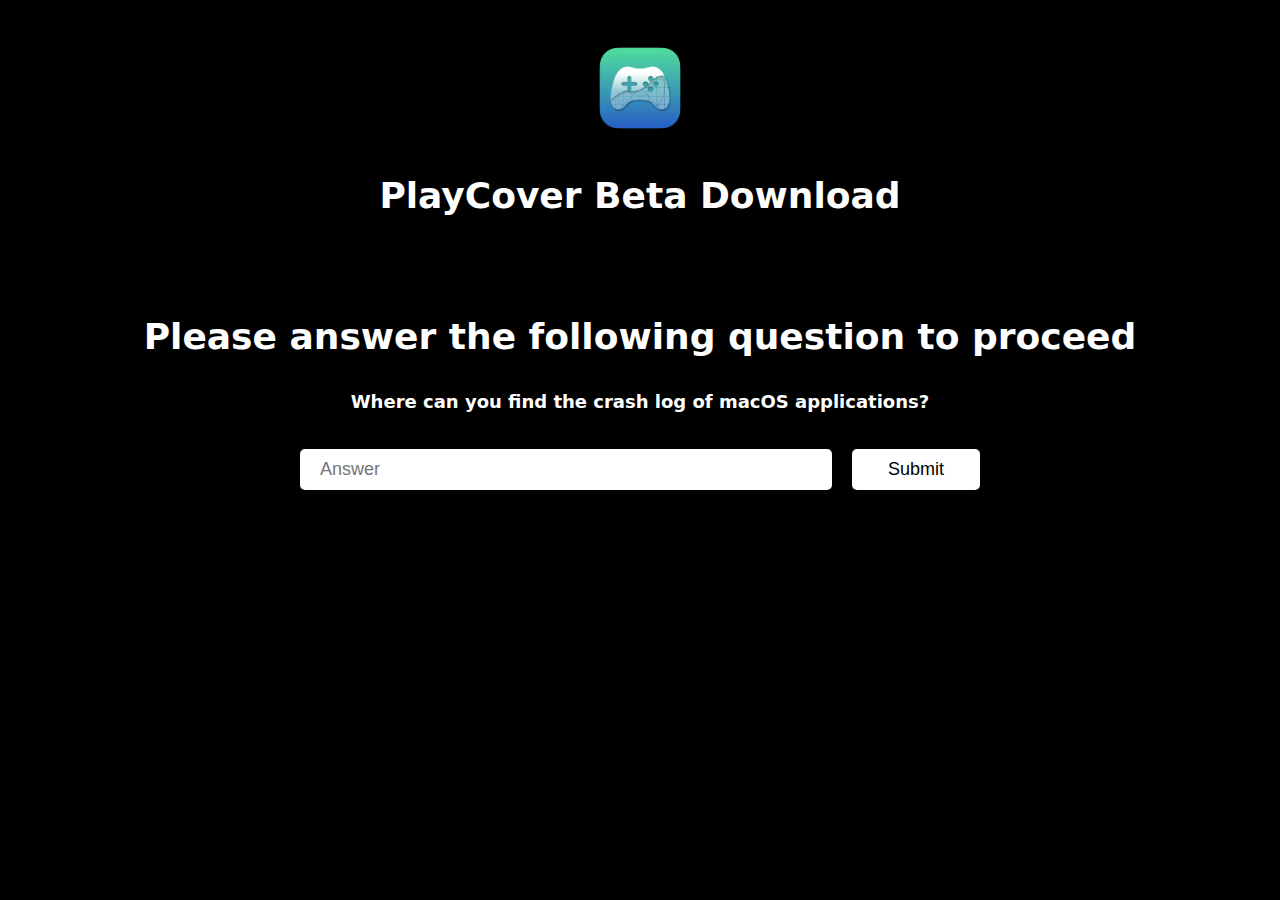
<file: src/index.html>
<!DOCTYPE html>
<html lang="en">

<head>
    <meta charset="UTF-8">
    <meta http-equiv="X-UA-Compatible" content="IE=edge">
    <meta name="viewport" content="width=device-width, initial-scale=1.0">
    <!--Meta tags for Discord-->
    <meta name="og:title" content="PlayCover Beta Download">
    <meta name="og:description" content="Download the latest version of PlayCover Beta.">
    <meta name="og:image" content="/img/logo.png">
    <meta name="theme-color" content="#000000">

    <script defer src="js/index.js"></script>
    <link rel="stylesheet" href="css/main.css">
    <link rel="stylesheet" href="css/home.css">
    <title>PlayCover Beta Download</title>
</head>

<body>
    <div id="flex-container">
        <div id="header">
            <img src="img/logo.png" alt="PlayCover Logo" style="width: 100px; height: 100px;">
            <h1>PlayCover Beta Download</h1>
            <!-- <p>Download the latest version of PlayCover Beta from the link below.</p> -->
        </div>

        <div id="quiz">
            <h1>Please answer the following question to proceed</h1>
            <h4 id="quizContent"></h4>
            <div id="quizAnswerArea">
                <input type="text" id="quizAnswer" placeholder="Answer" style="width: 80%" onkeypress="if (event.keyCode == 13) checkAnswer()">
                <button id="quizSubmit" onclick="checkAnswer()" style="width: 20%;">Submit</button>
            </div>
        </div>
    </div>
</body>

</html>
</file>
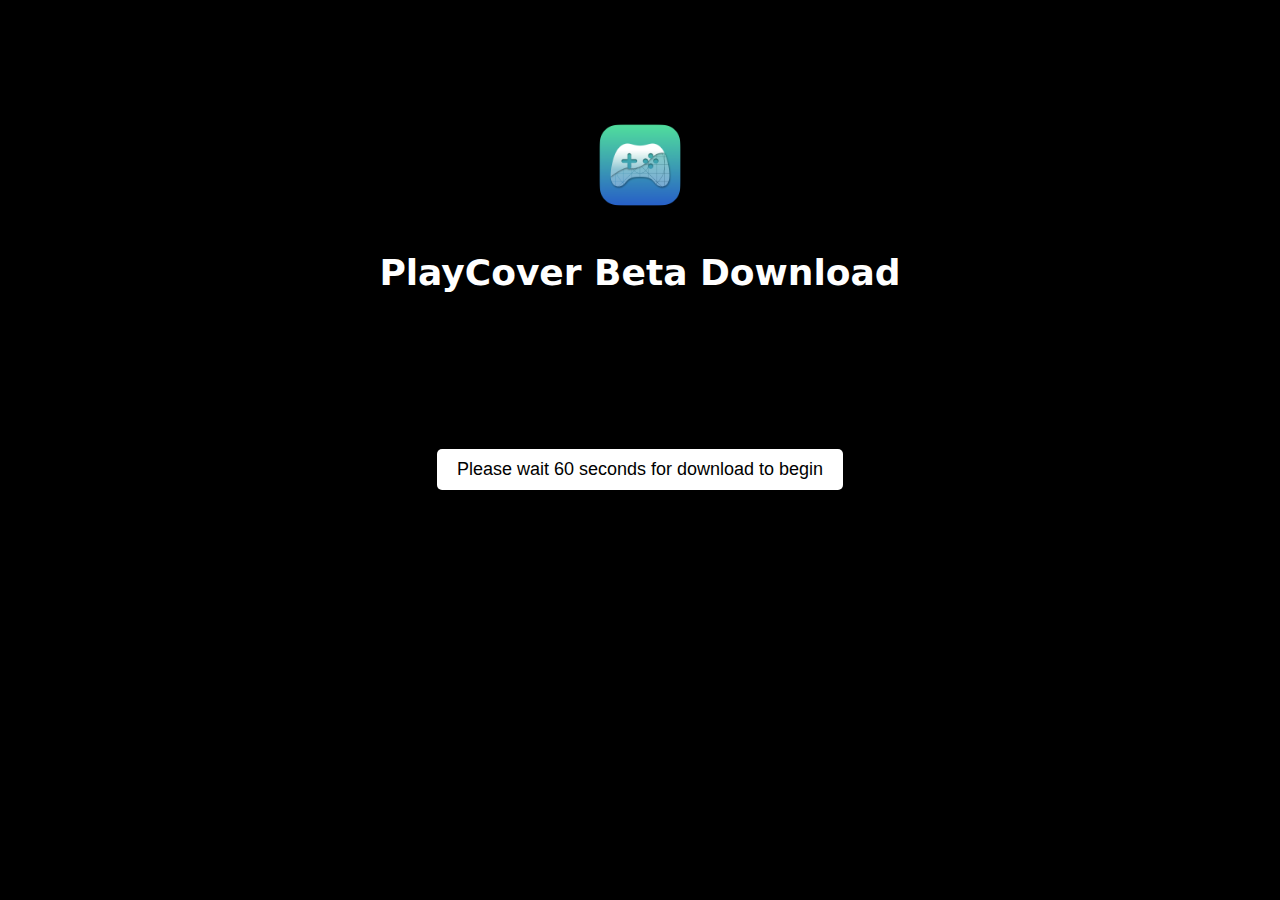
<file: src/beta-download.html>
<!DOCTYPE html>
<html lang="en">
<head>
    <meta charset="UTF-8">
    <meta http-equiv="X-UA-Compatible" content="IE=edge">
    <meta name="viewport" content="width=device-width, initial-scale=1.0">
    <script src="js/beta.js"></script>
    <link rel="stylesheet" href="css/main.css">
    <link rel="stylesheet" href="css/home.css">
    <title>Download PlayCover Beta</title>
</head>
<body>
    <div id="flex-container">
        <div id="header">
            <img src="img/logo.png" alt="PlayCover Logo" style="width: 100px; height: 100px;">
            <h1>PlayCover Beta Download</h1>
            <!-- <p>Download the latest version of PlayCover Beta from the link below.</p> -->
        </div>
        <button id="downloadBtn" onclick="download()">Please wait 60 seconds for download to begin</button>
    </div>
</body>
</html>
</file>
<file: src/css/main.css>
html, body {
    background: #000;
    color: #fff;
    font-family: system-ui, -apple-system, BlinkMacSystemFont, 'Segoe UI', Roboto, Oxygen, Ubuntu, Cantarell, 'Open Sans', 'Helvetica Neue', sans-serif;
    font-size: 18px;
    line-height: 1.5;
    margin: 0;
    padding: 0;
    text-align: center; 
    height: 100%;
}

#flex-container {
    display: flex;
    flex-direction: column;
    justify-content: space-between;
    align-items: center;
    height: 500px;
}

#header {
    margin: auto;
}

button {
    background: #fff;
    color: #000;
    border: 0;
    border-radius: 5px;
    font-size: 18px;
    padding: 10px 20px;
    margin: 10px;
    cursor: pointer;
}

input[type="text"] {
    background: #fff;
    color: #000;
    border: 0;
    border-radius: 5px;
    font-size: 18px;
    padding: 10px 20px;
    margin: 10px;
}
</file>
<file: src/css/home.css>
#quizAnswerArea {
    /* stretch child elements to fill the full width of the parent */
    margin: auto;
    display: flex;
    flex-direction: row;
    justify-content: space-between;
    width: 700px;
}
</file>
